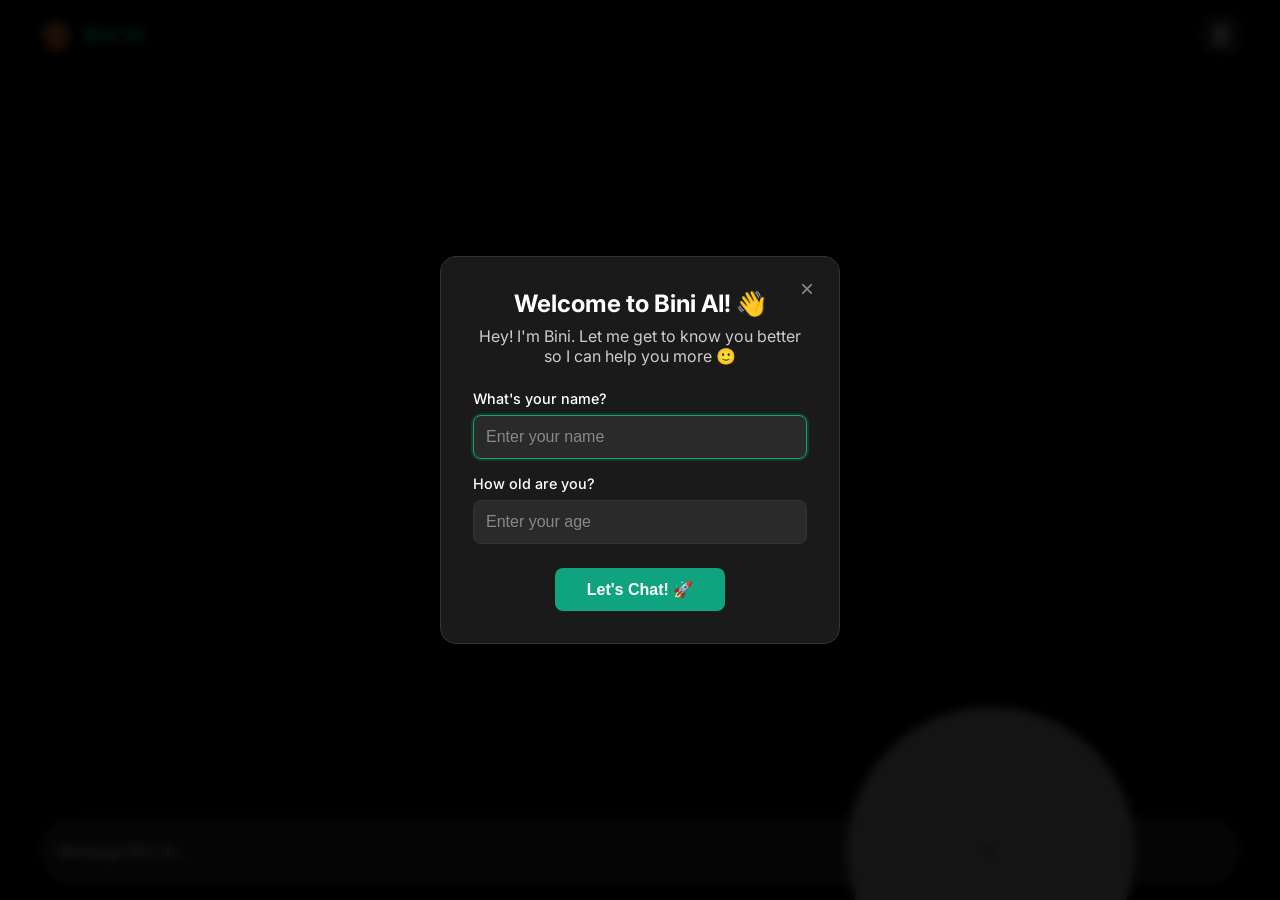
<file: index.html>
<!DOCTYPE html>
<html lang="en">
<head>
    <meta charset="UTF-8">
    <meta name="viewport" content="width=device-width, initial-scale=1.0, user-scalable=no">
    <title>Sam AI - Modern Interface</title>
    <link rel="stylesheet" href="modern-style.css">
    <link rel="preconnect" href="https://fonts.googleapis.com">
    <link rel="preconnect" href="https://fonts.gstatic.com" crossorigin>
    <link href="https://fonts.googleapis.com/css2?family=Inter:wght@300;400;500;600;700&display=swap" rel="stylesheet">
</head>
<body>
    <div class="chat-app">
        <!-- Header -->
        <header class="app-header">
            <div class="header-content">
                <div class="logo">
                    <div class="logo-icon">
                        <img src="sam-avatar.png" alt="Sam AI" class="avatar-img">
                    </div>
                    <h1>Bini AI</h1>
                </div>
                <div class="header-actions">
                    <button class="clear-btn" onclick="clearChat()" title="Clear Chat">
                        <svg width="20" height="20" viewBox="0 0 24 24" fill="none" stroke="currentColor" stroke-width="2">
                            <path d="M3 6h18"/>
                            <path d="M19 6v14c0 1-1 2-2 2H7c-1 0-2-1-2-2V6"/>
                            <path d="M8 6V4c0-1 1-2 2-2h4c1 0 2 1 2 2v2"/>
                            <line x1="10" y1="11" x2="10" y2="17"/>
                            <line x1="14" y1="11" x2="14" y2="17"/>
                        </svg>
                    </button>
                </div>
            </div>
        </header>

        <!-- Chat Messages Area -->
        <main class="chat-messages" id="chat-messages">
            <!-- Welcome Message will be dynamically added here -->
        </main>

        <!-- Typing Indicator -->
        <div class="typing-indicator" id="typing-indicator" style="display: none;">
            <div class="typing-dots">
                <div class="dot"></div>
                <div class="dot"></div>
                <div class="dot"></div>
            </div>
            <span class="typing-text">Bini AI is analyzing...</span>
        </div>

        <!-- Input Area -->
        <footer class="chat-input">
            <form class="input-form" id="prompt-form">
                <div class="input-container">
                    <!-- Image Preview -->
                    <div class="image-preview" id="image-preview" style="display: none;">
                        <div class="image-container">
                            <img id="preview-img" src="/sam-avatar.png" alt="Preview">
                            <button type="button" class="remove-image" onclick="removeImage()">×</button>
                        </div>
                    </div>

                    <!-- Text Input -->
                    <textarea 
                        id="message-input" 
                        class="message-input" 
                        placeholder="Message Bini AI..." 
                        rows="1"
                        maxlength="4000"
                    ></textarea>

                    <!-- Send Button -->
                    <button type="submit" class="send-btn" id="send-btn" disabled title="Send message">
                        <svg width="16" height="16" viewBox="0 0 24 24" fill="none" stroke="currentColor" stroke-width="2">
                            <path d="M12 5.25L12 18.75"/>
                            <path d="M18.75 12L12 5.25L5.25 12"/>
                        </svg>
                    </button>
                </div>
            </form>
        </footer>

        <!-- Hidden File Input -->
        <input type="file" id="file-input" accept="image/*" style="display: none;" onchange="handleFileSelect(event)">
    </div>

    <script src="serverless-script.js"></script>
</body>
</html>
</file>
<file: modern-style.css>
/* Reset and Base Styles */
* {
    margin: 0;
    padding: 0;
    box-sizing: border-box;
}

html, body {
    height: 100%;
    overflow-x: hidden;
    font-family: 'Inter', -apple-system, BlinkMacSystemFont, 'Segoe UI', Roboto, sans-serif;
    background: #000000;
    color: #ffffff;
}

/* Chat App Container */
.chat-app {
    height: 100vh; /* Fallback */
    height: 100dvh; /* Dynamic viewport height */
    display: flex;
    flex-direction: column;
    max-width: 100vw;
    overflow: hidden;
}

/* Header */
.app-header {
    background: #000000;
    border-bottom: 1px solid #333333;
    padding: 1rem;
    flex-shrink: 0;
    z-index: 100;
}

.header-content {
    display: flex;
    justify-content: space-between;
    align-items: center;
    max-width: 1200px;
    margin: 0 auto;
    width: 100%;
}

.logo {
    display: flex;
    align-items: center;
    gap: 0.75rem;
}

.logo-icon {
    width: 2rem;
    height: 2rem;
    display: flex;
    align-items: center;
    justify-content: center;
    background: #1a1a1a;
    border-radius: 50%;
    overflow: hidden;
}

.avatar-img {
    width: 100%;
    height: 100%;
    object-fit: cover;
    border-radius: 50%;
}

.logo h1 {
    font-size: 1.25rem;
    font-weight: 600;
    color: #10a37f;
    margin: 0;
}

.clear-btn {
    background: #1a1a1a;
    border: 1px solid #333333;
    border-radius: 0.5rem;
    padding: 0.5rem;
    color: #ffffff;
    cursor: pointer;
    transition: all 0.2s ease;
    display: flex;
    align-items: center;
    justify-content: center;
}

.clear-btn:hover {
    background: #333333;
    color: #ffffff;
}

/* Chat Messages Area */
.chat-messages {
    flex: 1;
    overflow-y: auto;
    padding: 1rem;
    display: flex;
    flex-direction: column;
    gap: 1rem;
    scroll-behavior: smooth;
}

/* Welcome Message */
.welcome-message {
    display: flex;
    flex-direction: column;
    align-items: center;
    justify-content: center;
    text-align: center;
    padding: 2rem 1rem;
    flex: 1;
    min-height: 0;
}

.welcome-icon {
    width: 4rem;
    height: 4rem;
    margin-bottom: 1rem;
    display: flex;
    align-items: center;
    justify-content: center;
    background: #1a1a1a;
    border-radius: 50%;
    overflow: hidden;
}

.welcome-message h2 {
    font-size: 1.5rem;
    font-weight: 600;
    color: #10a37f;
    margin-bottom: 0.5rem;
}

.welcome-message p {
    color: #cccccc;
    font-size: 1rem;
    line-height: 1.5;
}

/* Message Styles */
.message {
    display: flex;
    margin-bottom: 1rem;
    padding: 0.5rem 0;
    animation: fadeInUp 0.3s ease;
}

.user-message {
    justify-content: flex-end;
}

.user-message .message-content {
    background: #333333;
    color: #ffffff;
    padding: 0.75rem 1rem;
    border-radius: 1.5rem;
    border-bottom-right-radius: 0.5rem;
    max-width: 70%;
    word-wrap: break-word;
    font-size: 1rem;
    line-height: 1.4;
}

.bot-message {
    justify-content: flex-start;
}

.bot-message .message-content {
    background: transparent;
    color: #ffffff;
    padding: 0;
    max-width: 80%;
    word-wrap: break-word;
    font-size: 1rem;
    line-height: 1.6;
}

/* Typing Indicator */
.typing-indicator {
    display: flex;
    align-items: center;
    gap: 0.5rem;
    padding: 1rem;
    color: #cccccc;
    font-style: italic;
}

.typing-dots {
    display: flex;
    gap: 0.25rem;
}

.dot {
    width: 0.5rem;
    height: 0.5rem;
    background: #10a37f;
    border-radius: 50%;
    animation: typing 1.4s infinite ease-in-out;
}

.dot:nth-child(1) { animation-delay: -0.32s; }
.dot:nth-child(2) { animation-delay: -0.16s; }

@keyframes typing {
    0%, 80%, 100% { transform: scale(0.8); opacity: 0.5; }
    40% { transform: scale(1); opacity: 1; }
}

/* Chat Input Area */
.chat-input {
    background: #000000;
    border-top: 1px solid #333333;
    padding: 1rem;
    flex-shrink: 0;
    z-index: 100;
}

.input-form {
    max-width: 1200px;
    margin: 0 auto;
    width: 100%;
}

.input-container {
    position: relative;
    display: flex;
    align-items: center;
    background: #1a1a1a;
    border: 1px solid #333333;
    border-radius: 50px;
    padding: 0.5rem 3rem 0.5rem 1rem;
    transition: all 0.2s ease;
    width: 100%;
    box-sizing: border-box;
}

.input-container:focus-within {
    border-color: #10a37f;
    box-shadow: 0 0 0 3px rgba(16, 163, 127, 0.1);
}

/* Message Input */
.message-input {
    width: 100%;
    min-height: 1.5rem;
    max-height: 6rem;
    padding: 0.75rem 0;
    border: none;
    background: transparent;
    color: #ffffff;
    font-size: 1rem;
    font-family: inherit;
    line-height: 1.5;
    resize: none;
    outline: none;
    overflow-y: auto;
}

.message-input::placeholder {
    color: #ffffff;
    opacity: 0.7;
}

/* Send Button */
.send-btn {
    position: absolute;
    right: 6.5rem;
    top: 50%;
    transform: translateY(-50%);
    background: #ffffff;
    color: #000000;
    border: none;
    border-radius: 50%;
    width: 18rem;
    height: 18rem;
    display: flex;
    align-items: center;
    justify-content: center;
    cursor: pointer;
    transition: all 0.2s ease;
    z-index: 10;
}

.send-btn:hover:not(:disabled) {
    background: #cccccc;
    transform: translateY(-50%) scale(1.05);
}

.send-btn:disabled {
    background: #666666;
    color: #000000;
    cursor: not-allowed;
    transform: translateY(-50%);
}

/* Image Preview */
.image-preview {
    margin-bottom: 0.5rem;
}

.image-container {
    position: relative;
    display: inline-block;
}

.image-container img {
    max-width: 200px;
    max-height: 200px;
    border-radius: 0.5rem;
    object-fit: cover;
}

.remove-image {
    position: absolute;
    top: -0.5rem;
    right: -0.5rem;
    background: #dc2626;
    color: white;
    border: none;
    border-radius: 50%;
    width: 1.5rem;
    height: 1.5rem;
    display: flex;
    align-items: center;
    justify-content: center;
    cursor: pointer;
    font-size: 0.875rem;
    font-weight: bold;
}

.remove-image:hover {
    background: #b91c1c;
    transform: scale(1.1);
}

/* Animations */
@keyframes fadeInUp {
    from {
        opacity: 0;
        transform: translateY(20px);
    }
    to {
        opacity: 1;
        transform: translateY(0);
    }
}

/* Scrollbar Styling */
::-webkit-scrollbar {
    width: 6px;
}

::-webkit-scrollbar-track {
    background: transparent;
}

::-webkit-scrollbar-thumb {
    background: #333333;
    border-radius: 3px;
}

::-webkit-scrollbar-thumb:hover {
    background: #555555;
}

/* User Info Popup Styles */
.user-info-overlay {
    position: fixed;
    top: 0;
    left: 0;
    width: 100%;
    height: 100%;
    background: rgba(0, 0, 0, 0.8);
    display: flex;
    justify-content: center;
    align-items: center;
    z-index: 10000;
    backdrop-filter: blur(5px);
}

.user-info-popup {
    background: #1a1a1a;
    border: 1px solid #333333;
    border-radius: 16px;
    padding: 2rem;
    max-width: 400px;
    width: 90%;
    box-shadow: 0 20px 40px rgba(0, 0, 0, 0.5);
    animation: popupSlideIn 0.3s ease-out;
    position: relative;
}

.popup-close-btn {
    position: absolute;
    top: 1rem;
    right: 1rem;
    background: none;
    border: none;
    color: #888888;
    font-size: 1.5rem;
    cursor: pointer;
    width: 2rem;
    height: 2rem;
    display: flex;
    align-items: center;
    justify-content: center;
    border-radius: 50%;
    transition: all 0.2s ease;
}

.popup-close-btn:hover {
    background: #333333;
    color: #ffffff;
}

@keyframes popupSlideIn {
    from {
        opacity: 0;
        transform: translateY(-20px) scale(0.95);
    }
    to {
        opacity: 1;
        transform: translateY(0) scale(1);
    }
}

.popup-header {
    text-align: center;
    margin-bottom: 1.5rem;
}

.popup-header h3 {
    color: #ffffff;
    font-size: 1.5rem;
    font-weight: 700;
    margin-bottom: 0.5rem;
}

.popup-header p {
    color: #cccccc;
    font-size: 1rem;
}

.popup-content {
    margin-bottom: 1.5rem;
}

.input-group {
    margin-bottom: 1rem;
}

.input-group label {
    display: block;
    color: #ffffff;
    font-weight: 500;
    margin-bottom: 0.5rem;
    font-size: 0.9rem;
}

.input-group input {
    width: 100%;
    padding: 0.75rem;
    border: 1px solid #333333;
    border-radius: 8px;
    background: #2a2a2a;
    color: #ffffff;
    font-size: 1rem;
    transition: border-color 0.2s ease;
}

.input-group input:focus {
    outline: none;
    border-color: #10a37f;
    box-shadow: 0 0 0 2px rgba(16, 163, 127, 0.2);
}

.input-group input::placeholder {
    color: #888888;
}

.popup-actions {
    text-align: center;
}

.save-btn {
    background: #10a37f;
    color: #ffffff;
    border: none;
    padding: 0.75rem 2rem;
    border-radius: 8px;
    font-size: 1rem;
    font-weight: 600;
    cursor: pointer;
    transition: background-color 0.2s ease;
}

.save-btn:hover {
    background: #0d8a6b;
}

.save-btn:active {
    transform: translateY(1px);
}

/* Mobile Responsive */
@media (max-width: 768px) {
    .chat-app {
        height: 100vh !important; /* Fallback */
        height: 100dvh !important; /* Dynamic viewport */
        overflow: hidden !important;
    }
    
    .app-header {
        padding: 0.75rem 1rem;
    }
    
    .logo h1 {
        font-size: 1.125rem;
    }
    
    .chat-messages {
        padding: 0.75rem;
        gap: 0.75rem;
    }
    
    .welcome-message {
        padding: 1.5rem 1rem;
    }
    
    .welcome-message h2 {
        font-size: 1.25rem;
    }
    
    .welcome-message p {
        font-size: 0.875rem;
    }
    
    .user-message .message-content {
        max-width: 85%;
        font-size: 0.875rem;
    }
    
    .bot-message .message-content {
        max-width: 90%;
        font-size: 0.875rem;
    }
    
    .chat-input {
        padding: 0.75rem;
    }
    
    .input-container {
        padding: 0.375rem 2.5rem 0.375rem 0.75rem;
        border-radius: 50px;
    }
    
    .message-input {
        font-size: 16px; /* Prevents zoom on iOS */
        padding: 0.5rem 0;
    }
    
    .send-btn {
        width: 1.75rem;
        height: 1.75rem;
        right: 0.375rem;
    }
}

/* Extra small mobile devices */
@media (max-width: 480px) {
    .chat-app {
        height: 100vh !important; /* Fallback */
        height: 100dvh !important; /* Dynamic viewport */
        overflow: hidden !important;
    }
    
    .app-header {
        padding: 0.5rem 0.75rem;
    }
    
    .chat-messages {
        padding: 0.5rem;
        gap: 0.5rem;
    }
    
    .welcome-message {
        padding: 1rem 0.5rem;
    }
    
    .welcome-icon {
        width: 3rem;
        height: 3rem;
    }
    
    .welcome-message h2 {
        font-size: 1.125rem;
    }
    
    .chat-input {
        padding: 0.5rem;
    }
    
    .input-container {
        padding: 0.25rem 2rem 0.25rem 0.5rem;
        border-radius: 50px;
    }
    
    .message-input {
        font-size: 13px !important; /* Prevents zoom on iOS */
        padding: 0.375rem 0;
    }
    
    .send-btn {
        width: 2rem;
        height: 2rem;
        right: 0.25rem;
    }
    
    /* Mobile popup adjustments */
    .user-info-popup {
        padding: 1.5rem !important;
        margin: 1rem !important;
        max-width: calc(100% - 2rem) !important;
    }
    
    .popup-header h3 {
        font-size: 1.25rem !important;
    }
    
    .input-group input {
        padding: 0.875rem !important;
        font-size: 1rem !important;
    }
    
    .save-btn {
        padding: 0.875rem 1.5rem !important;
        font-size: 1rem !important;
    }
}

/* Dark mode support */
@media (prefers-color-scheme: dark) {
    body {
        background: #000000;
        color: #ffffff;
    }
    
    .app-header {
        background: #000000;
        border-bottom-color: #333333;
    }
    
    .clear-btn {
        background: #1a1a1a;
        border-color: #333333;
        color: #ffffff;
    }
    
    .clear-btn:hover {
        background: #333333;
        color: #ffffff;
    }
    
    .input-container {
        background: #1a1a1a;
        border-color: #333333;
    }
    
    .message-input::placeholder {
        color: #ffffff;
    }
}
</file>
